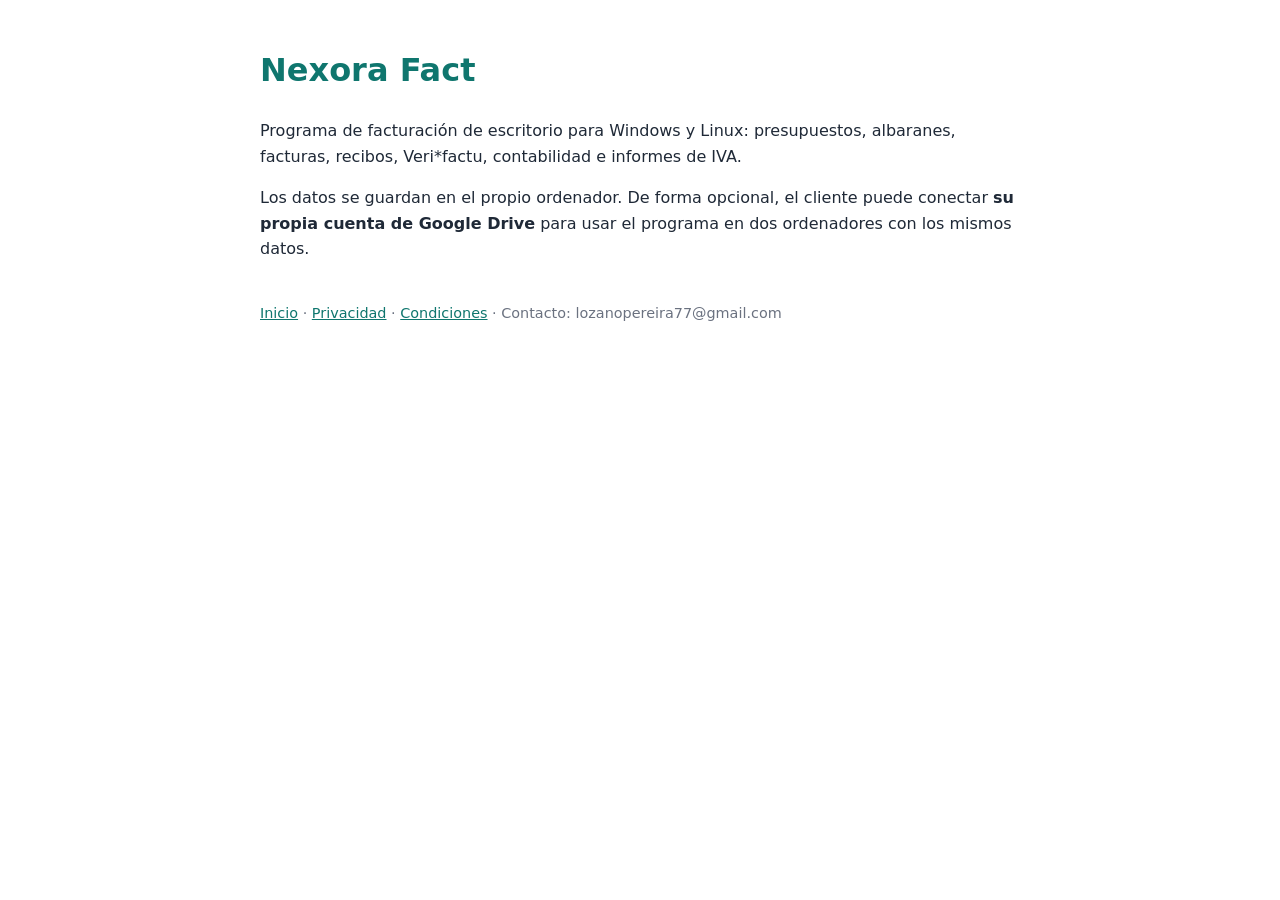
<file: index.html>
<!doctype html><html lang="es"><head><meta charset="utf-8"><meta name="viewport" content="width=device-width,initial-scale=1"><title>Nexora Fact</title><link rel="stylesheet" href="estilo.css"></head><body>
<h1>Nexora Fact</h1>
<p>Programa de facturación de escritorio para Windows y Linux: presupuestos, albaranes, facturas, recibos, Veri*factu, contabilidad e informes de IVA.</p>
<p>Los datos se guardan en el propio ordenador. De forma opcional, el cliente puede conectar <b>su propia cuenta de Google Drive</b> para usar el programa en dos ordenadores con los mismos datos.</p>
<footer><a href="./">Inicio</a> · <a href="privacidad.html">Privacidad</a> · <a href="condiciones.html">Condiciones</a> · Contacto: lozanopereira77@gmail.com</footer></body></html>
</file>
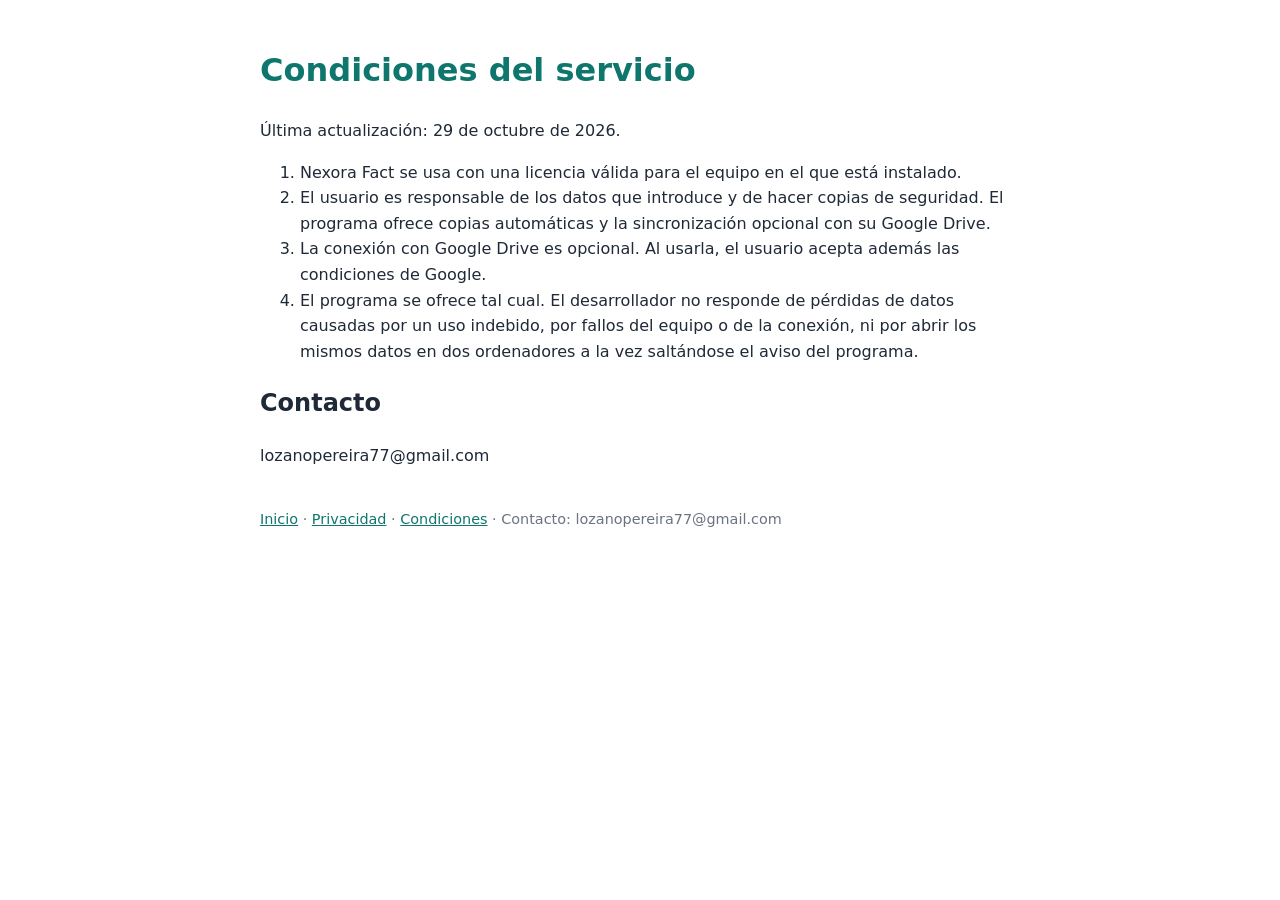
<file: condiciones.html>
<!doctype html><html lang="es"><head><meta charset="utf-8"><meta name="viewport" content="width=device-width,initial-scale=1"><title>Condiciones · Nexora Fact</title><link rel="stylesheet" href="estilo.css"></head><body>
<h1>Condiciones del servicio</h1>
<p>Última actualización: 29 de octubre de 2026.</p>
<ol>
<li>Nexora Fact se usa con una licencia válida para el equipo en el que está instalado.</li>
<li>El usuario es responsable de los datos que introduce y de hacer copias de seguridad. El programa ofrece copias automáticas y la sincronización opcional con su Google Drive.</li>
<li>La conexión con Google Drive es opcional. Al usarla, el usuario acepta además las condiciones de Google.</li>
<li>El programa se ofrece tal cual. El desarrollador no responde de pérdidas de datos causadas por un uso indebido, por fallos del equipo o de la conexión, ni por abrir los mismos datos en dos ordenadores a la vez saltándose el aviso del programa.</li>
</ol>
<h2>Contacto</h2>
<p>lozanopereira77@gmail.com</p>
<footer><a href="./">Inicio</a> · <a href="privacidad.html">Privacidad</a> · <a href="condiciones.html">Condiciones</a> · Contacto: lozanopereira77@gmail.com</footer></body></html>
</file>
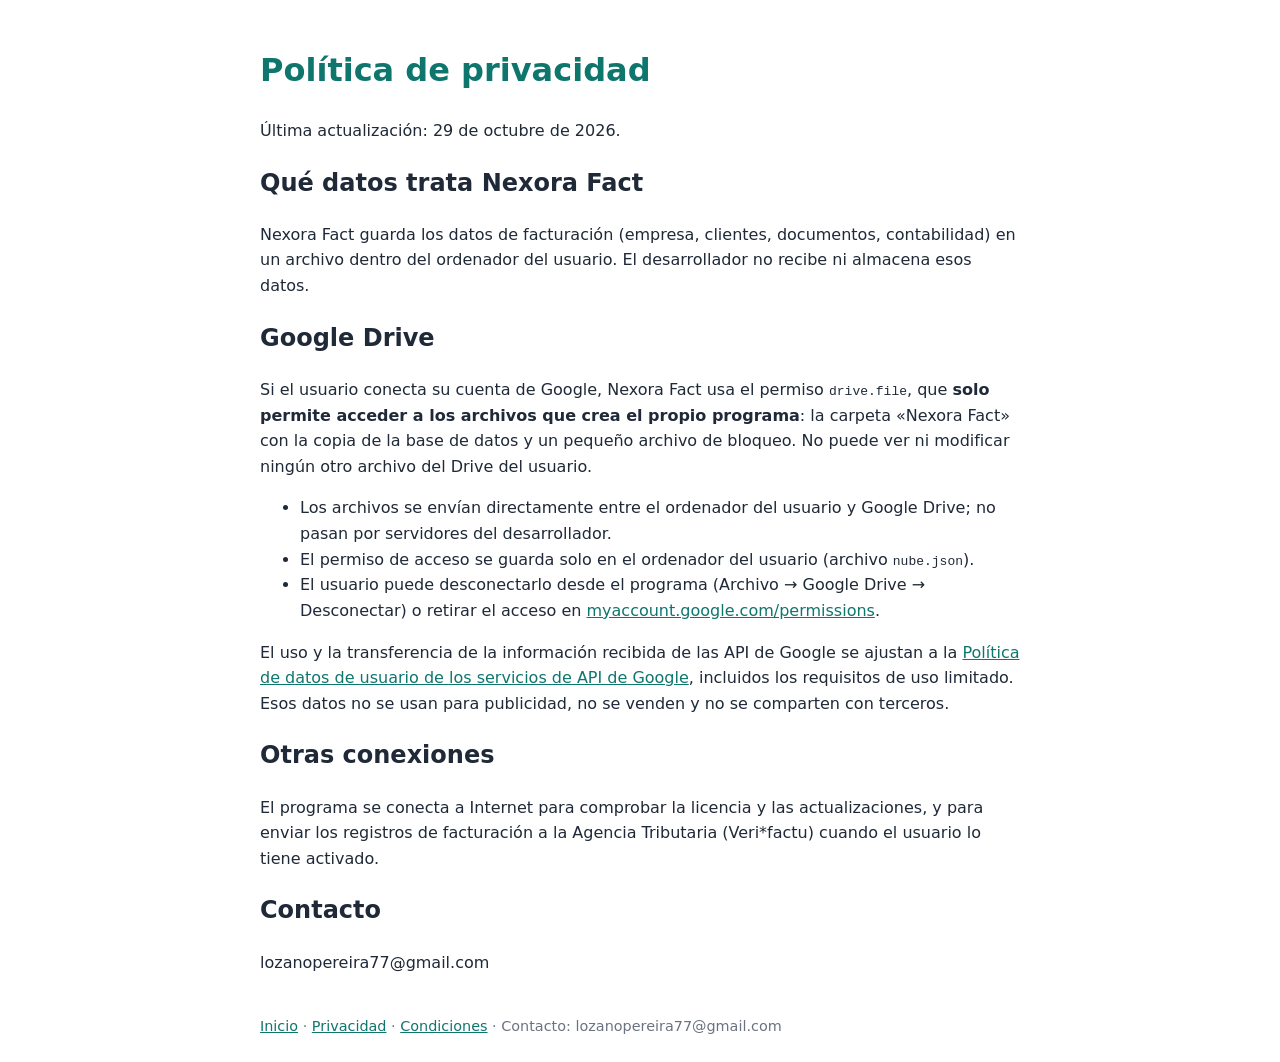
<file: privacidad.html>
<!doctype html><html lang="es"><head><meta charset="utf-8"><meta name="viewport" content="width=device-width,initial-scale=1"><title>Privacidad · Nexora Fact</title><link rel="stylesheet" href="estilo.css"></head><body>
<h1>Política de privacidad</h1>
<p>Última actualización: 29 de octubre de 2026.</p>
<h2>Qué datos trata Nexora Fact</h2>
<p>Nexora Fact guarda los datos de facturación (empresa, clientes, documentos, contabilidad) en un archivo dentro del ordenador del usuario. El desarrollador no recibe ni almacena esos datos.</p>
<h2>Google Drive</h2>
<p>Si el usuario conecta su cuenta de Google, Nexora Fact usa el permiso <code>drive.file</code>, que <b>solo permite acceder a los archivos que crea el propio programa</b>: la carpeta «Nexora Fact» con la copia de la base de datos y un pequeño archivo de bloqueo. No puede ver ni modificar ningún otro archivo del Drive del usuario.</p>
<ul>
<li>Los archivos se envían directamente entre el ordenador del usuario y Google Drive; no pasan por servidores del desarrollador.</li>
<li>El permiso de acceso se guarda solo en el ordenador del usuario (archivo <code>nube.json</code>).</li>
<li>El usuario puede desconectarlo desde el programa (Archivo → Google Drive → Desconectar) o retirar el acceso en <a href="https://myaccount.google.com/permissions">myaccount.google.com/permissions</a>.</li>
</ul>
<p>El uso y la transferencia de la información recibida de las API de Google se ajustan a la <a href="https://developers.google.com/terms/api-services-user-data-policy">Política de datos de usuario de los servicios de API de Google</a>, incluidos los requisitos de uso limitado. Esos datos no se usan para publicidad, no se venden y no se comparten con terceros.</p>
<h2>Otras conexiones</h2>
<p>El programa se conecta a Internet para comprobar la licencia y las actualizaciones, y para enviar los registros de facturación a la Agencia Tributaria (Veri*factu) cuando el usuario lo tiene activado.</p>
<h2>Contacto</h2>
<p>lozanopereira77@gmail.com</p>
<footer><a href="./">Inicio</a> · <a href="privacidad.html">Privacidad</a> · <a href="condiciones.html">Condiciones</a> · Contacto: lozanopereira77@gmail.com</footer></body></html>
</file>
<file: estilo.css>
body{font-family:system-ui,sans-serif;max-width:760px;margin:0 auto;padding:24px 16px;line-height:1.6;color:#1f2937;background:#fff}
h1{color:#0f766e}a{color:#0f766e}footer{margin-top:40px;font-size:.9em;color:#6b7280}
</file>
